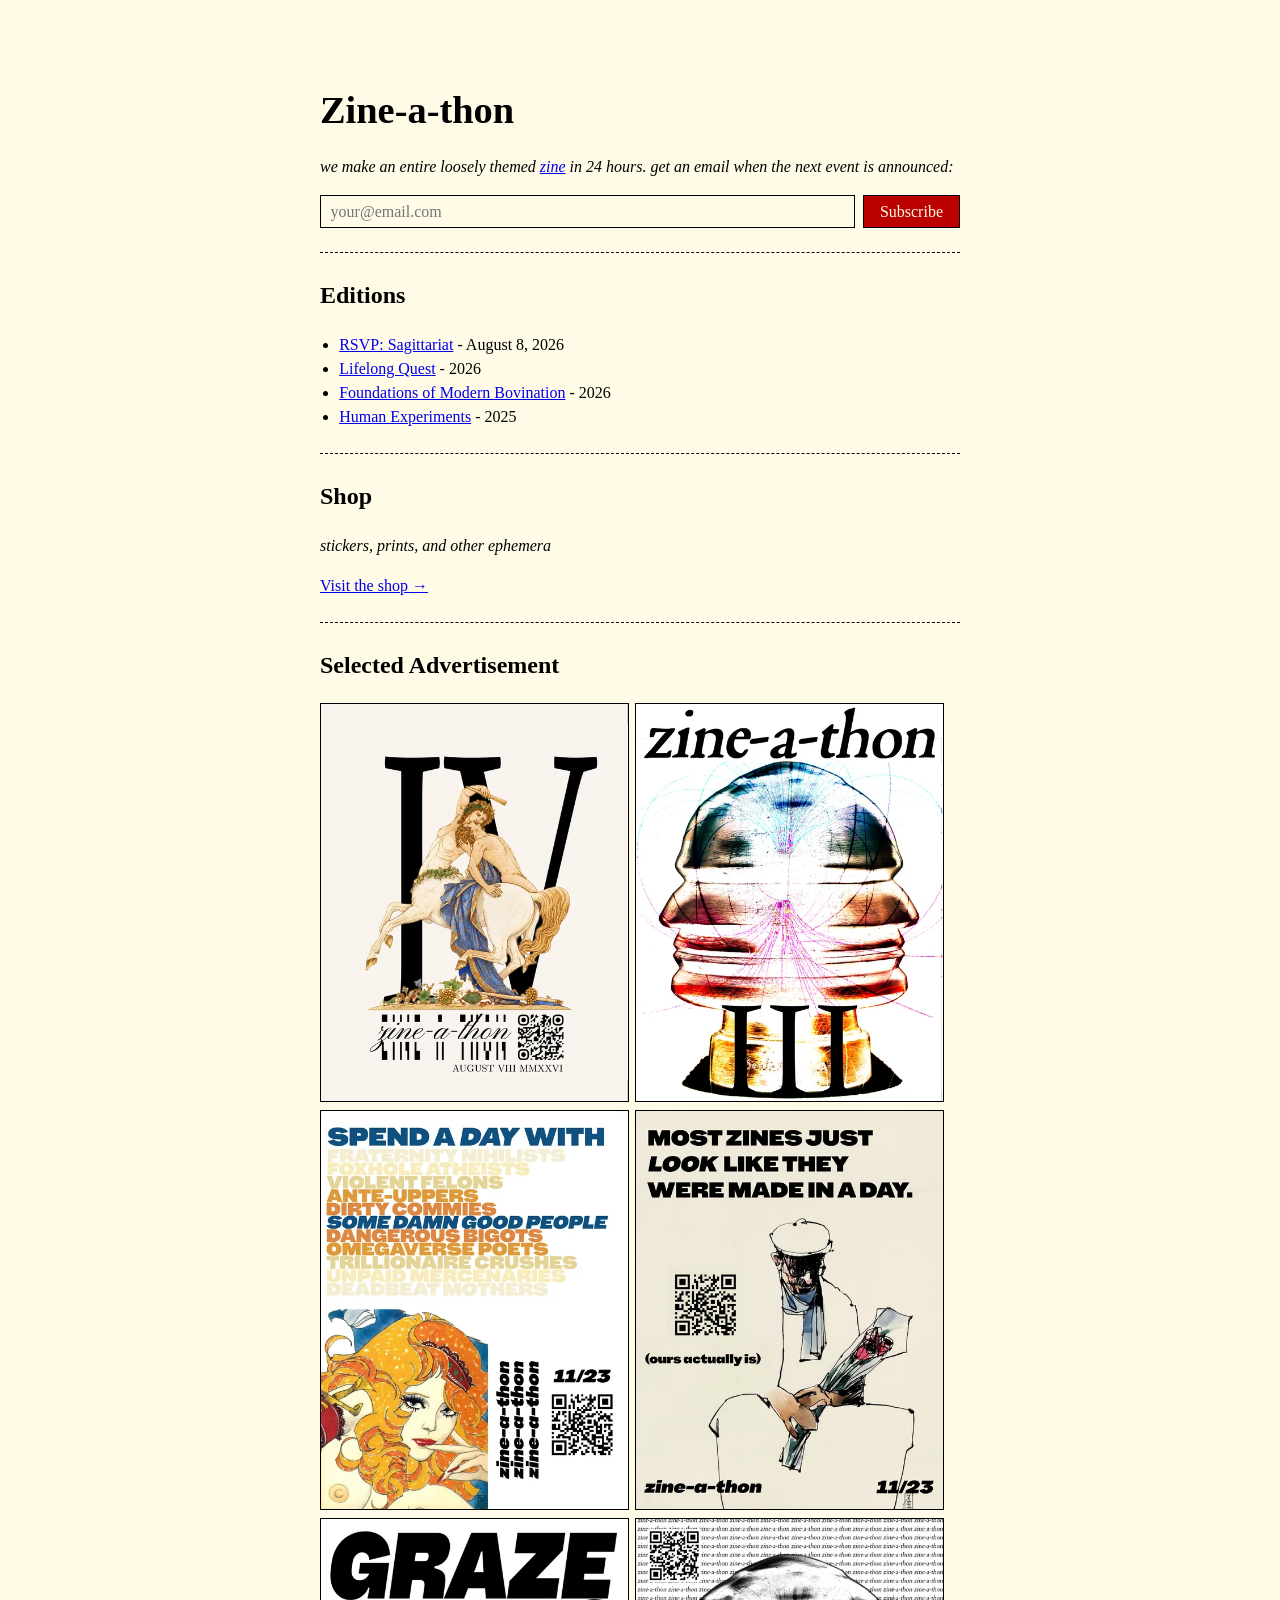
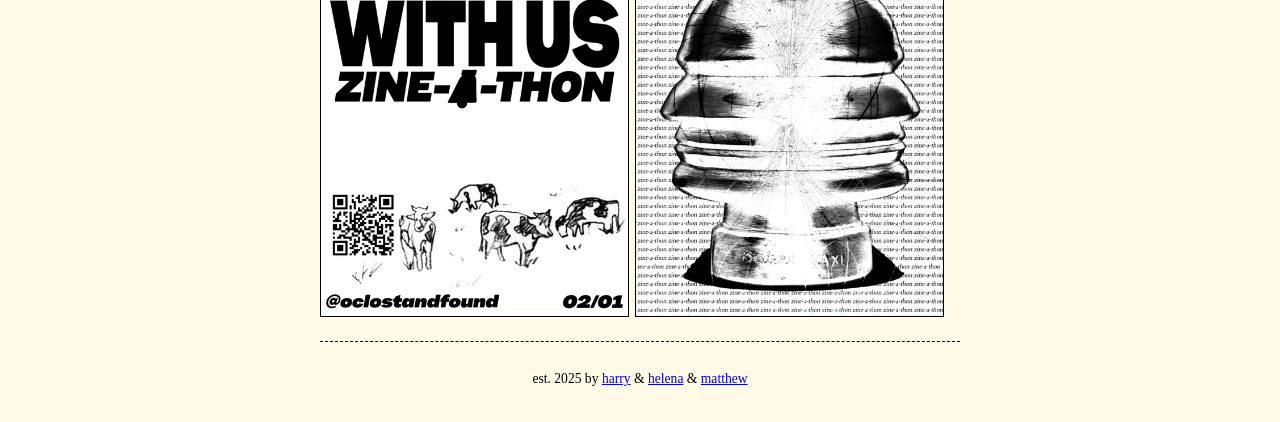
<file: index.html>
<!DOCTYPE html>
<html>
<head>
<meta charset="utf-8">
<title>Zine-a-thon</title>
<meta name="viewport" content="width=device-width, initial-scale=1">
<meta property="og:title" content="Zine-a-thon">
<meta property="og:description" content="we make an entire loosely themed zine in 24 hours">
<meta property="og:url" content="https://zineathon.com/">
<meta name="theme-color" content="#b00000">
<style>
  body {
    background: #fffbe6;
    color: #000;
    font-family: "Times New Roman", Times, serif;
    max-width: 640px;
    margin: 2em auto;
    padding: 0 1em;
    line-height: 1.5;
  }
  h1 { font-size: 2.4em; margin-bottom: 0; }
  hr { border: 0; border-top: 1px dashed #000; margin: 1.5em 0; }
  a { color: #0000ee; }
  a:visited { color: #551a8b; }
  .marquee {
    color: #b00;
    font-weight: bold;
    overflow: hidden;
    white-space: nowrap;
    width: 100%;
    will-change: transform;
  }
  .marquee span {
    display: inline-block;
    padding-left: 100%;
    animation: scroll 18s linear infinite;
  }
  @keyframes scroll {
    from { transform: translate3d(0,0,0); }
    to   { transform: translate3d(-100%,0,0); }
  }
  ul { padding-left: 1.2em; }
  .posters { display: flex; flex-wrap: wrap; gap: 8px; margin-top: 1em; }
  .posters a { width: 48%; line-height: 0; }
  .posters img { width: 100%; border: 1px solid #000; }
  footer { margin-top: 2em; font-size: 0.85em; text-align: center; }
  .signup { margin: 1em 0; }
  .signup form { display: flex; gap: 0.5em; flex-wrap: wrap; }
  .signup input[type="email"] {
    flex: 1 1 200px;
    font-family: inherit;
    font-size: 1em;
    padding: 0.4em 0.6em;
    border: 1px solid #000;
    background: #fffbe6;
  }
  .signup button {
    font-family: inherit;
    font-size: 1em;
    padding: 0.4em 1em;
    border: 1px solid #000;
    background: #b00;
    color: #fffbe6;
    cursor: pointer;
  }
  .signup button:hover { background: #000; }
</style>
</head>
<body>

<div class="marquee"><span>~ * ~ welcome to zine-a-thon dot com ~ * ~</span></div>

<h1>Zine-a-thon</h1>
<p><em>we make an entire loosely themed <a href="https://en.wikipedia.org/wiki/Zine" target="_blank" rel="noopener noreferrer">zine</a> in 24 hours. get an email when the next event is announced:</em></p>
<div class="signup">
  <form id="signup-form"
        action="https://assets.mailerlite.com/jsonp/2315073/forms/186522554789267082/subscribe"
        method="post"
        target="signup-sink"
        onsubmit="setTimeout(function(){document.getElementById('signup-form').style.display='none';document.getElementById('signup-thanks').style.display='block';},150);">
    <input type="email" name="fields[email]" placeholder="your@email.com" required autocomplete="email">
    <input type="hidden" name="ml-submit" value="1">
    <input type="hidden" name="anticsrf" value="true">
    <button type="submit">Subscribe</button>
  </form>
  <p id="signup-thanks" style="display:none;"><em>thanks &mdash; you're on the list.</em></p>
  <iframe name="signup-sink" style="display:none;" aria-hidden="true"></iframe>
</div>

<hr>

<h2>Editions</h2>
<ul>
  <li><a href="rsvp4/">RSVP: Sagittariat</a> - August 8, 2026</li>
  <li><a href="lifelongquest/">Lifelong Quest</a> - 2026</li>
  <li><a href="bovination/">Foundations of Modern Bovination</a> - 2026</li>
  <li><a href="humanexperiments/">Human Experiments</a> - 2025</li>
</ul>

<hr>

<h2>Shop</h2>
<p><em>stickers, prints, and other ephemera</em></p>
<p><a href="shop/">Visit the shop &rarr;</a></p>

<hr>

<h2>Selected Advertisement</h2>
<div class="posters">
  <a href="zine/sagittariat.png" target="_blank" rel="noopener noreferrer"><img src="zine/thumbs/sagittariat.webp" alt="Zine-a-thon IV - Sagittariat"></a>
  <a href="zine/zineathon3-poster.png" target="_blank" rel="noopener noreferrer"><img src="zine/thumbs/zineathon3-poster.webp" alt="Zine-a-thon III poster"></a>
  <a href="zine/spendadaywith.png" target="_blank" rel="noopener noreferrer"><img src="zine/thumbs/spendadaywith.webp" alt="Spend a Day With"></a>
  <a href="zine/inaday.png" target="_blank" rel="noopener noreferrer"><img src="zine/thumbs/inaday.webp" alt="In a Day"></a>
  <a href="zine/grazewithus.png" target="_blank" rel="noopener noreferrer"><img src="zine/thumbs/grazewithus.webp" alt="Graze With Us"></a>
  <a href="zine/9fs-poster01.png" target="_blank" rel="noopener noreferrer"><img src="zine/thumbs/9fs-poster01.webp" alt="Zine-a-thon poster"></a>
</div>

<hr>

<footer>
  <p>est. 2025 by <a href="https://harrywaterman.com" target="_blank" rel="noopener noreferrer">harry</a> &amp; <a href="https://helenatran.com" target="_blank" rel="noopener noreferrer">helena</a> &amp; <a href="https://matthew-tran.cargo.site/" target="_blank" rel="noopener noreferrer">matthew</a></p>
</footer>

</body>
</html>
</file>
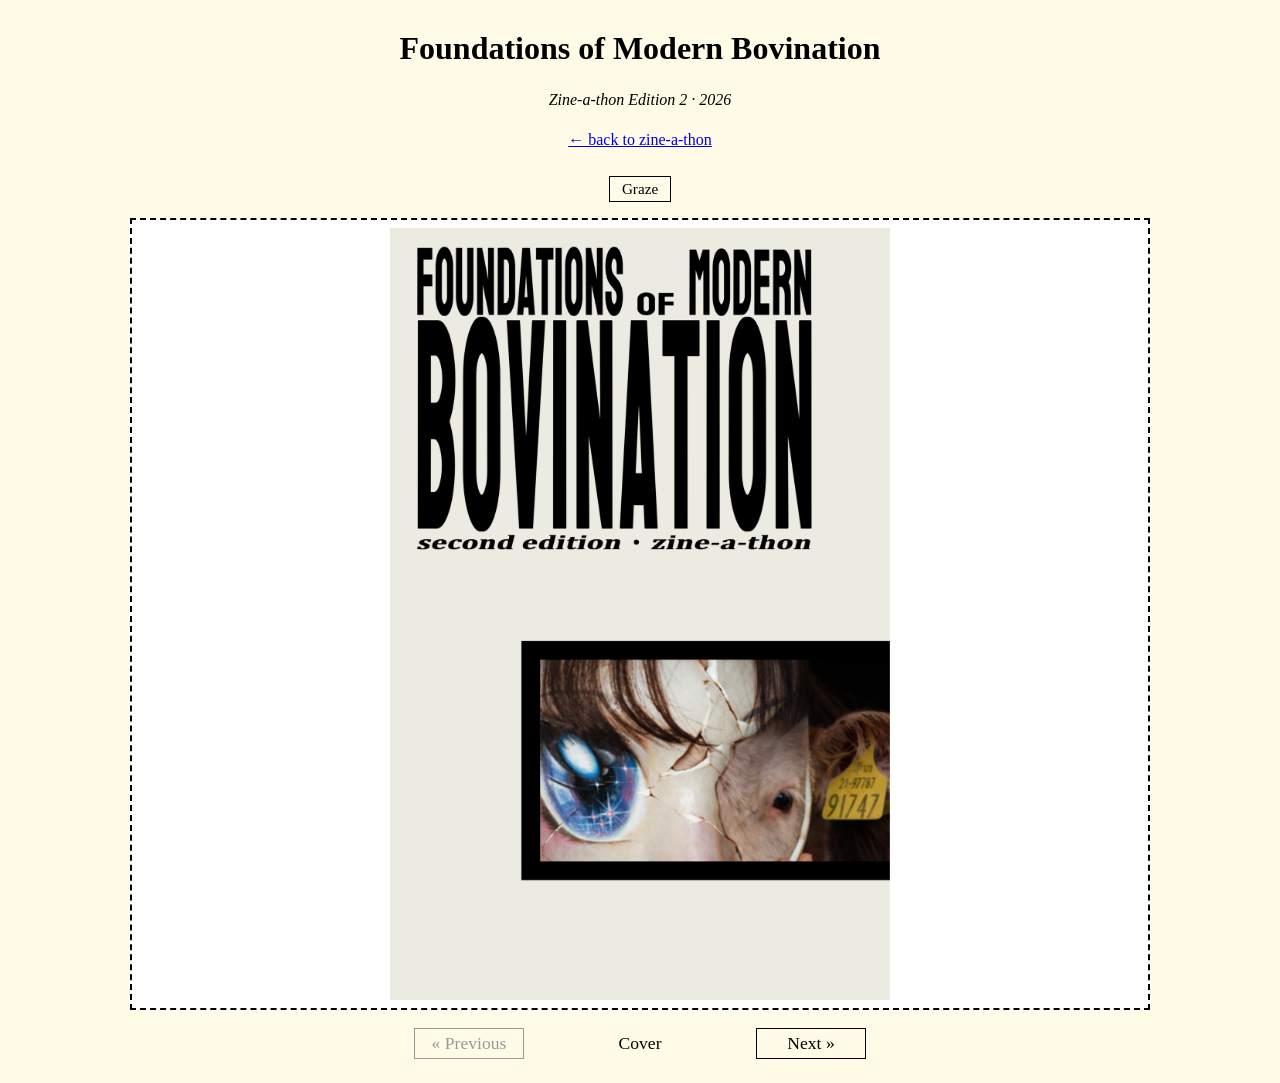
<file: bovination/index.html>
<!DOCTYPE html>
<html>
<head>
<meta charset="utf-8">
<title>Foundations of Modern Bovination — Zine-a-thon</title>
<meta name="viewport" content="width=device-width, initial-scale=1">
<link rel="stylesheet" href="../viewer.css">
<style>
  #graze-video {
    position: fixed;
    inset: 0;
    width: 100%;
    height: 100%;
    object-fit: cover;
    z-index: -1;
    display: none;
  }
  body.grazing { background: transparent; }
  body.grazing #graze-video { display: block; }
  #graze-toggle {
    font-family: "Times New Roman", Times, serif;
    font-size: 0.95em;
    padding: 3px 12px;
    background: #fffbe6;
    border: 1px solid #000;
    cursor: pointer;
    margin-top: 0.5em;
  }
</style>
</head>
<body>

<video id="graze-video" loop muted playsinline preload="none"></video>

<div class="viewer-header">
  <h1>Foundations of Modern Bovination</h1>
  <p class="meta">Zine-a-thon Edition 2 &middot; 2026</p>
  <p><a href="../">&larr; back to zine-a-thon</a></p>
  <p><button id="graze-toggle" type="button" aria-pressed="false">Graze</button></p>
</div>

<section class="flipbook-section">
  <div class="book-shell" id="book">
    <div class="page left-page" id="left-page"><img id="zine-left" alt="Bovination page"></div>
    <div class="page right-page" id="right-page"><img id="zine-right" alt="Bovination page"></div>
  </div>
  <div class="controls">
    <button id="prev-page" type="button">&laquo; Previous</button>
    <span class="page-info" id="page-info">Page 1</span>
    <button id="next-page" type="button">Next &raquo;</button>
  </div>
</section>

<script>
  window.ZINE = {
    title: "Foundations of Modern Bovination",
    year: 2026,
    pages: [
      "pages/1.png",  "pages/2.png",  "pages/3.png",  "pages/4.png",
      "pages/5.png",  "pages/6.png",  "pages/7.png",  "pages/8.png",
      "pages/9.png",  "pages/10.png", "pages/11.png", "pages/12.png",
      "pages/13.png", "pages/14.png", "pages/15.png", "pages/16.png",
      "pages/17.png", "pages/18.png", "pages/19.png", "pages/20.png"
    ]
  };
</script>
<script src="../viewer.js" defer></script>
<script>
  (() => {
    const video = document.getElementById('graze-video');
    const btn = document.getElementById('graze-toggle');
    if (!video || !btn) return;
    let loaded = false;
    btn.addEventListener('click', () => {
      const grazing = document.body.classList.toggle('grazing');
      btn.textContent = grazing ? 'Suspend' : 'Graze';
      btn.setAttribute('aria-pressed', String(grazing));
      if (grazing) {
        if (!loaded) {
          video.src = 'graze.mp4';
          loaded = true;
        }
        video.play();
      } else {
        video.pause();
      }
    });
  })();
</script>

</body>
</html>
</file>
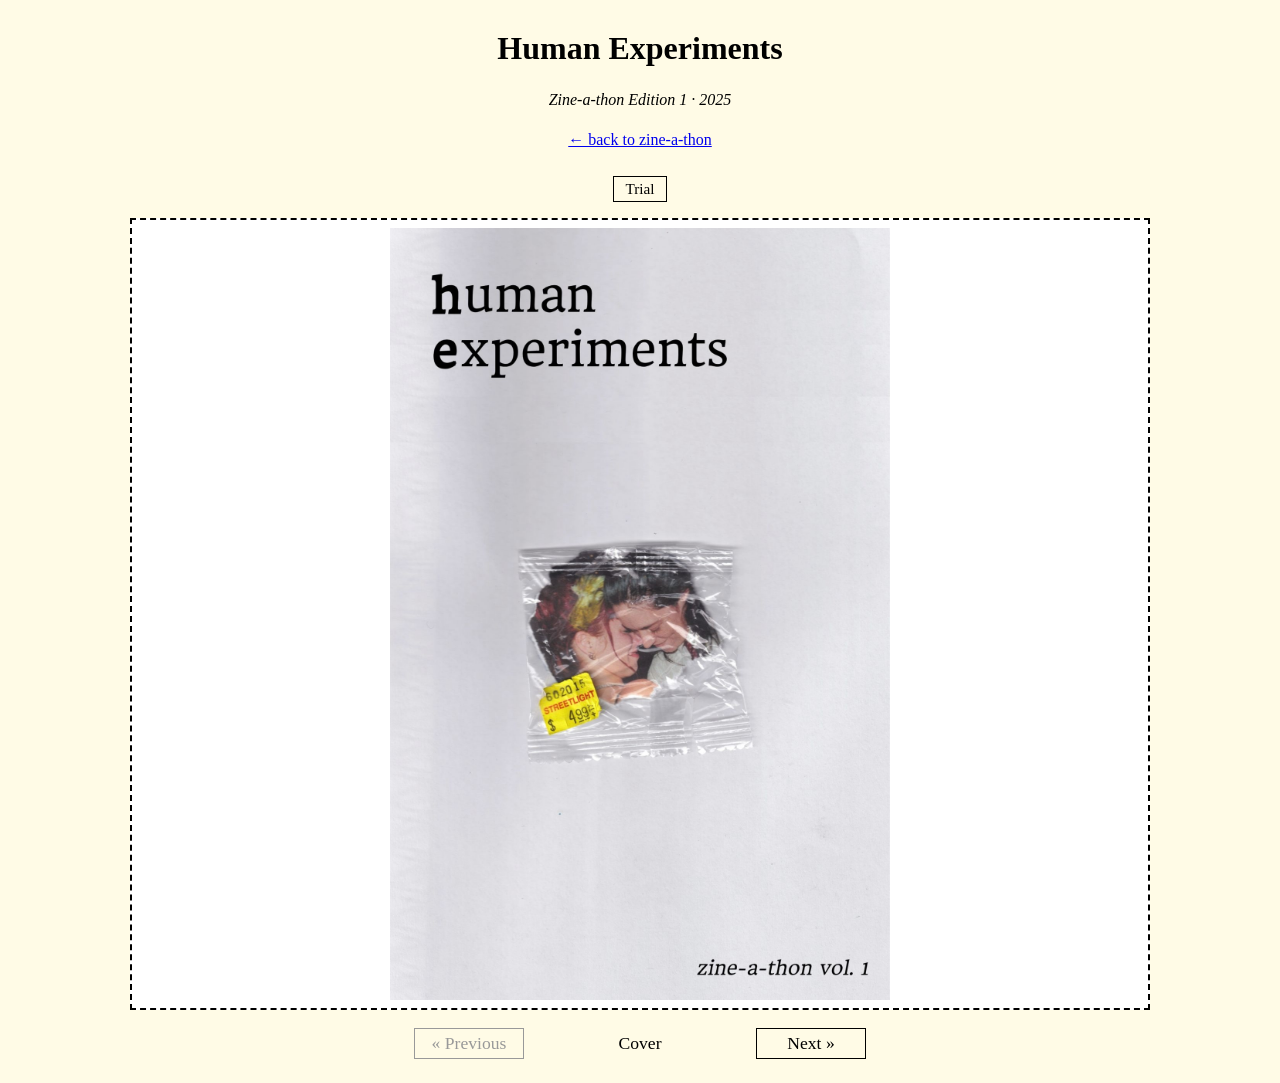
<file: humanexperiments/index.html>
<!DOCTYPE html>
<html>
<head>
<meta charset="utf-8">
<title>Human Experiments — Zine-a-thon</title>
<meta name="viewport" content="width=device-width, initial-scale=1">
<link rel="stylesheet" href="../viewer.css">
<style>
  #bg-video {
    position: fixed;
    inset: 0;
    width: 100%;
    height: 100%;
    object-fit: cover;
    z-index: -1;
    display: none;
  }
  body.playing-bg { background: transparent; }
  body.playing-bg #bg-video { display: block; }
  #bg-toggle {
    font-family: "Times New Roman", Times, serif;
    font-size: 0.95em;
    padding: 3px 12px;
    background: #fffbe6;
    border: 1px solid #000;
    cursor: pointer;
    margin-top: 0.5em;
  }
  .video-credit { font-size: 0.85em; font-style: italic; }
  .video-credit a { color: #0000ee; }
</style>
</head>
<body>

<video id="bg-video" loop muted playsinline preload="none"></video>

<div class="viewer-header">
  <h1>Human Experiments</h1>
  <p class="meta">Zine-a-thon Edition 1 &middot; 2025</p>
  <p><a href="../">&larr; back to zine-a-thon</a></p>
  <p><button id="bg-toggle" type="button" aria-pressed="false">Trial</button></p>
  <p class="video-credit" id="video-credit" hidden>Video by <a href="https://www.instagram.com/futilematrimony/" target="_blank" rel="noopener noreferrer">@futilematrimony</a></p>
</div>

<section class="flipbook-section">
  <div class="book-shell" id="book">
    <div class="page left-page" id="left-page"><img id="zine-left" alt="Human Experiments page"></div>
    <div class="page right-page" id="right-page"><img id="zine-right" alt="Human Experiments page"></div>
  </div>
  <div class="controls">
    <button id="prev-page" type="button">&laquo; Previous</button>
    <span class="page-info" id="page-info">Page 1</span>
    <button id="next-page" type="button">Next &raquo;</button>
  </div>
</section>

<script>
  window.ZINE = {
    title: "Human Experiments",
    year: 2025,
    pages: [
      "pages/1.jpg",
      "pages/white.jpg",
      "pages/2.jpg", "pages/3.jpg", "pages/4.jpg", "pages/5.jpg",
      "pages/6.jpg", "pages/7.jpg", "pages/8.jpg", "pages/9.jpg",
      "pages/10.jpg", "pages/11.jpg", "pages/12.jpg", "pages/13.jpg",
      "pages/14.jpg", "pages/15.jpg", "pages/16.jpg", "pages/17.jpg",
      "pages/white.jpg",
      "pages/18.jpg"
    ]
  };
</script>
<script src="../viewer.js" defer></script>
<script>
  (() => {
    const video = document.getElementById('bg-video');
    const btn = document.getElementById('bg-toggle');
    const credit = document.getElementById('video-credit');
    if (!video || !btn) return;
    let loaded = false;
    btn.addEventListener('click', () => {
      const playing = document.body.classList.toggle('playing-bg');
      btn.textContent = playing ? 'Suspend' : 'Trial';
      btn.setAttribute('aria-pressed', String(playing));
      if (credit) credit.hidden = !playing;
      if (playing) {
        if (!loaded) {
          video.src = 'promo.mp4';
          loaded = true;
        }
        video.play();
      } else {
        video.pause();
      }
    });
  })();
</script>

</body>
</html>
</file>
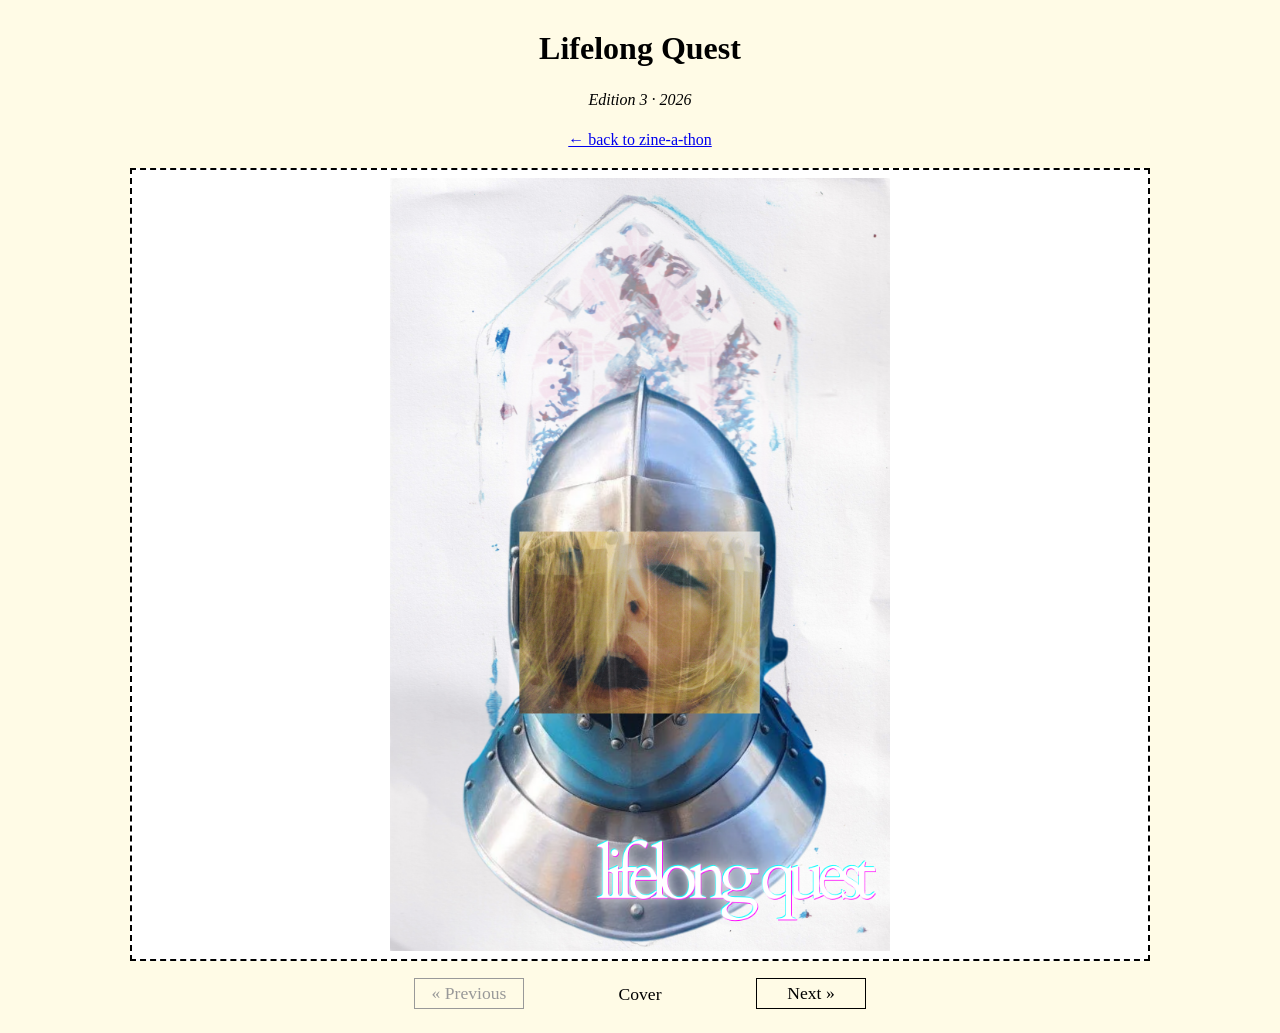
<file: lifelongquest/index.html>
<!DOCTYPE html>
<html>
<head>
<meta charset="utf-8">
<title>Lifelong Quest — Zine-a-thon 3</title>
<meta name="viewport" content="width=device-width, initial-scale=1">
<link rel="stylesheet" href="../viewer.css">
</head>
<body>

<div class="viewer-header">
  <h1>Lifelong Quest</h1>
  <p class="meta">Edition 3 &middot; 2026</p>
  <p>
    <a href="../">&larr; back to zine-a-thon</a>
  </p>
</div>

<section class="flipbook-section">
  <div class="book-shell" id="book">
    <div class="page left-page" id="left-page"><img id="zine-left" alt="Lifelong Quest page"></div>
    <div class="page right-page" id="right-page"><img id="zine-right" alt="Lifelong Quest page"></div>
  </div>
  <div class="controls">
    <button id="prev-page" type="button">&laquo; Previous</button>
    <span class="page-info" id="page-info">Page 1</span>
    <button id="next-page" type="button">Next &raquo;</button>
  </div>
</section>

<script>
  window.ZINE = {
    title: "Lifelong Quest",
    year: 2026,
    pages: [
      "pages/1.png", "pages/2.png", "pages/3.png", "pages/4.png",
      "pages/5.png", "pages/6.png", "pages/7.png", "pages/8.png"
    ]
  };
</script>
<script src="../viewer.js" defer></script>

</body>
</html>
</file>
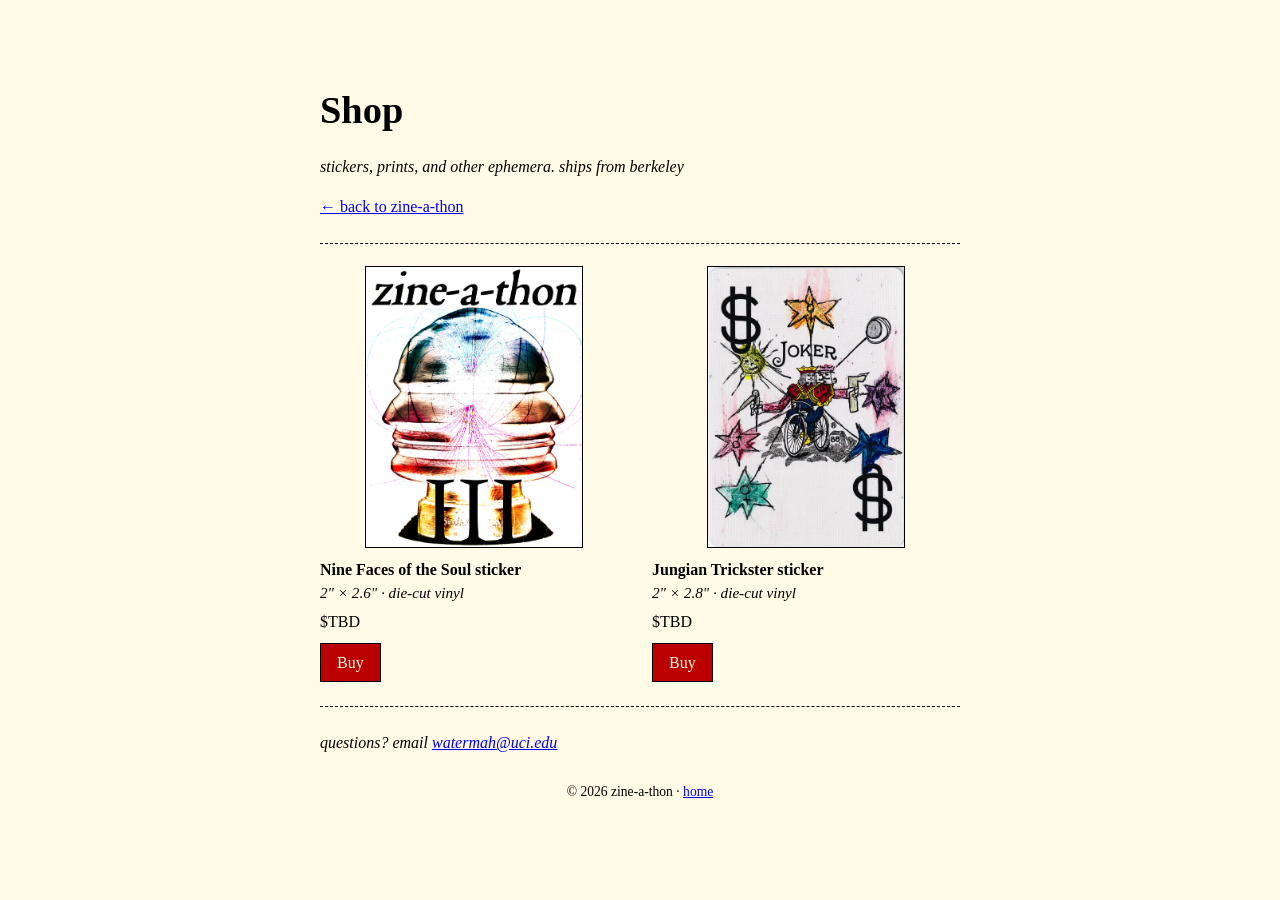
<file: shop/index.html>
<!DOCTYPE html>
<html>
<head>
<meta charset="utf-8">
<title>Zine-a-thon &middot; Shop</title>
<meta name="viewport" content="width=device-width, initial-scale=1">
<meta property="og:title" content="Zine-a-thon &middot; Shop">
<meta property="og:description" content="stickers, prints, and other ephemera">
<meta property="og:url" content="https://zineathon.com/shop/">
<meta name="theme-color" content="#b00000">
<style>
  body {
    background: #fffbe6;
    color: #000;
    font-family: "Times New Roman", Times, serif;
    max-width: 640px;
    margin: 2em auto;
    padding: 0 1em;
    line-height: 1.5;
  }
  h1 { font-size: 2.4em; margin-bottom: 0; }
  hr { border: 0; border-top: 1px dashed #000; margin: 1.5em 0; }
  a { color: #0000ee; }
  a:visited { color: #551a8b; }
  .marquee {
    color: #b00;
    font-weight: bold;
    overflow: hidden;
    white-space: nowrap;
    width: 100%;
    will-change: transform;
  }
  .marquee span {
    display: inline-block;
    padding-left: 100%;
    animation: scroll 18s linear infinite;
  }
  @keyframes scroll {
    from { transform: translate3d(0,0,0); }
    to   { transform: translate3d(-100%,0,0); }
  }
  .products {
    display: flex;
    flex-wrap: wrap;
    gap: 1.5em;
    margin-top: 1em;
  }
  .product {
    flex: 0 1 calc(50% - 0.75em);
    margin: 0;
    display: flex;
    flex-direction: column;
  }
  @media (max-width: 480px) {
    .product { flex-basis: 100%; }
  }
  .product .imgwrap {
    height: 280px;
    display: flex;
    align-items: flex-end;
    justify-content: center;
  }
  .product .imgwrap a { display: contents; }
  .product img {
    max-width: 100%;
    max-height: 100%;
    border: 1px solid #000;
    background: #fff;
  }
  .product figcaption {
    margin-top: 0.6em;
    display: flex;
    flex-direction: column;
    align-items: flex-start;
  }
  .product .title { font-weight: bold; }
  .product .meta { font-style: italic; font-size: 0.95em; }
  .product .price { margin: 0.3em 0 0.6em; }
  .product .buy { margin-top: auto; }
  .buy {
    display: inline-block;
    font-family: inherit;
    font-size: 1em;
    padding: 0.4em 1em;
    border: 1px solid #000;
    background: #b00;
    color: #fffbe6;
    text-decoration: none;
    cursor: pointer;
  }
  .buy:visited { color: #fffbe6; }
  .buy:hover { background: #000; }
  .soldout {
    display: inline-block;
    font-family: inherit;
    font-size: 1em;
    padding: 0.4em 1em;
    border: 1px dashed #000;
    background: #fffbe6;
    color: #000;
    font-style: italic;
  }
  footer { margin-top: 2em; font-size: 0.85em; text-align: center; }
  .copy {
    font: inherit;
    color: #0000ee;
    background: none;
    border: 0;
    padding: 0;
    cursor: pointer;
    text-decoration: underline;
  }
  .copy:hover { color: #b00; }
</style>
</head>
<body>

<div class="marquee"><span>~ * ~ the zine-a-thon shop ~ * ~</span></div>

<h1>Shop</h1>
<p><em>stickers, prints, and other ephemera. ships from berkeley</em></p>
<p><a href="../">&larr; back to zine-a-thon</a></p>

<hr>

<div class="products">

  <figure class="product">
    <div class="imgwrap"><a href="../zine/zineathon3-poster.png" target="_blank" rel="noopener noreferrer"><img src="../zine/thumbs/zineathon3-poster.webp" alt="Nine Faces of the Soul sticker"></a></div>
    <figcaption>
      <div class="title">Nine Faces of the Soul sticker</div>
      <div class="meta">2&quot; &times; 2.6&quot; &middot; die-cut vinyl</div>
      <div class="price">$TBD</div>
      <!-- replace href with your Stripe Payment Link URL -->
      <a class="buy" href="#" target="_blank" rel="noopener noreferrer">Buy</a>
    </figcaption>
  </figure>

  <figure class="product">
    <div class="imgwrap"><a href="../zine/trickster.png" target="_blank" rel="noopener noreferrer"><img src="../zine/thumbs/trickster.webp" alt="Jungian Trickster sticker"></a></div>
    <figcaption>
      <div class="title">Jungian Trickster sticker</div>
      <div class="meta">2&quot; &times; 2.8&quot; &middot; die-cut vinyl</div>
      <div class="price">$TBD</div>
      <!-- replace href with your Stripe Payment Link URL -->
      <a class="buy" href="#" target="_blank" rel="noopener noreferrer">Buy</a>
    </figcaption>
  </figure>

</div>

<hr>

<p><em>questions? email <button type="button" class="copy" data-copy="watermah@uci.edu" onclick="(function(b){navigator.clipboard.writeText(b.dataset.copy);var t=b.textContent;b.textContent='copied!';setTimeout(function(){b.textContent=t;},1200);})(this)">watermah@uci.edu</button></em></p>

<footer>
  <p>&copy; 2026 zine-a-thon &middot; <a href="../">home</a></p>
</footer>

</body>
</html>
</file>
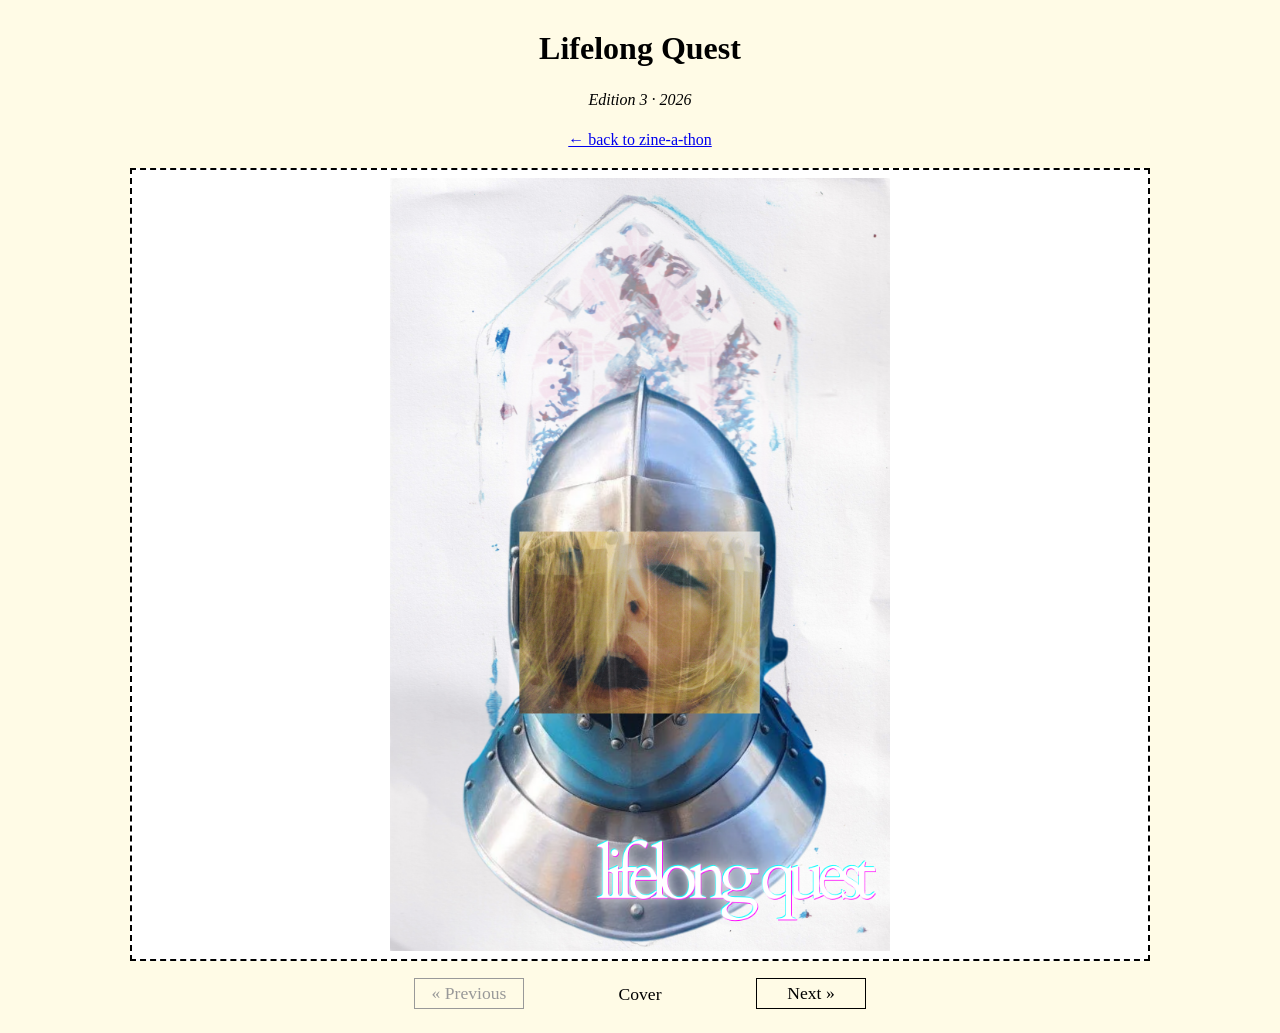
<file: zineathon3/index.html>
<!DOCTYPE html>
<html lang="en">
<head>
<meta charset="utf-8">
<title>Lifelong Quest</title>
<link rel="canonical" href="https://zineathon.com/lifelongquest/">
<meta http-equiv="refresh" content="0; url=/lifelongquest/">
<script>location.replace("/lifelongquest/");</script>
</head>
<body>
<p>This zine moved to <a href="/lifelongquest/">Lifelong Quest</a>&hellip;</p>
</body>
</html>
</file>
<file: viewer.css>
body {
  background: #fffbe6;
  color: #000;
  font-family: "Times New Roman", Times, serif;
  margin: 1.5em auto;
  padding: 0 1em;
  max-width: 1100px;
  line-height: 1.5;
}

.viewer-header {
  text-align: center;
  margin-bottom: 1em;
}
.viewer-header h1 { margin: 0; font-size: 2em; }
.viewer-header .meta { font-style: italic; }
.viewer-header a { color: #0000ee; }

hr { border: 0; border-top: 1px dashed #000; margin: 1em 0; }

.book-shell {
  display: flex;
  gap: 4px;
  justify-content: center;
  align-items: stretch;
  margin: 0 auto;
  max-width: 1000px;
  border: 2px dashed #000;
  padding: 8px;
  background: #fff;
}
.page { flex: 1 1 0; min-width: 0; display: flex; }
.page img { width: 100%; height: auto; display: block; }
.left-page { cursor: w-resize; }
.right-page { cursor: e-resize; }

.book-shell.single-page .left-page { display: none; }
.book-shell.single-page { justify-content: center; }
.book-shell.single-page .right-page { flex: 0 1 50%; cursor: pointer; }

.controls {
  display: flex;
  flex-wrap: wrap;
  justify-content: center;
  align-items: center;
  gap: 8px 16px;
  margin-top: 1em;
  font-family: "Times New Roman", Times, serif;
  font-size: 1.1em;
}
.controls button {
  font-family: inherit;
  font-size: 1em;
  padding: 4px 14px;
  min-width: 110px;
  background: #fffbe6;
  border: 1px solid #000;
  cursor: pointer;
}
.controls button:disabled { color: #999; border-color: #999; cursor: default; }
.page-info {
  width: 200px;
  text-align: center;
}

.viewer-footer { text-align: center; margin-top: 1.5em; font-size: 0.9em; }
.viewer-footer a { color: #0000ee; }

@media (max-width: 767px) {
  body { margin: 1em auto; padding: 0 0.5em; }
  .book-shell,
  .book-shell.single-page { padding: 4px; }
  .book-shell .left-page,
  .book-shell.single-page .left-page { display: none; }
  .book-shell .right-page,
  .book-shell.single-page .right-page {
    flex: 1 1 100%;
    cursor: pointer;
  }
  .controls button { min-width: 90px; padding: 4px 8px; }
  .page-info { order: -1; flex-basis: 100%; width: auto; font-size: 0.95em; }
}
</file>
